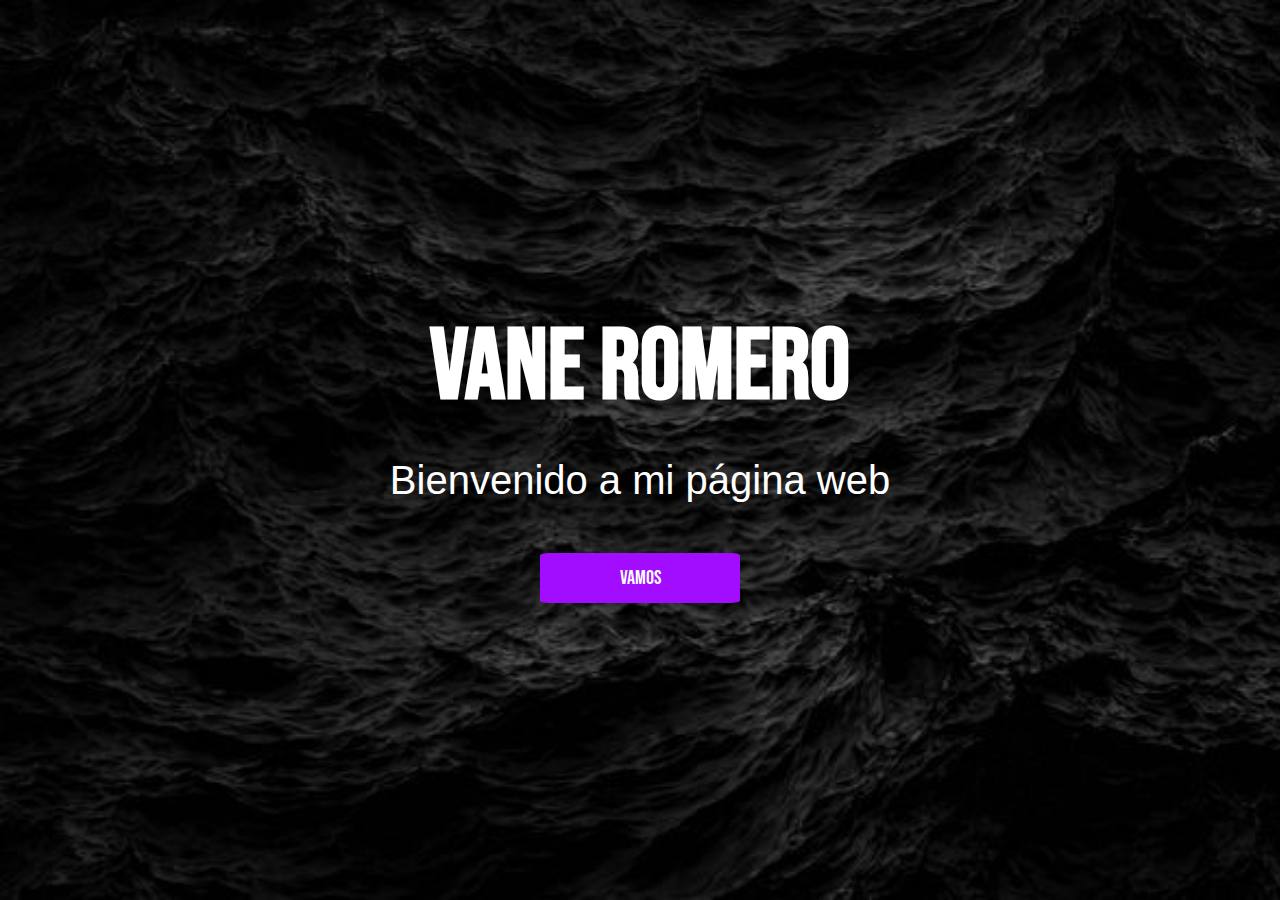
<file: index.html>
<!DOCTYPE html>
<html lang="en">
<head>
    <meta charset="UTF-8">
    <meta http-equiv="X-UA-Compatible" content="IE=edge">
    <meta name="viewport" content="width=device-width, initial-scale=1.0">
    <title>Document</title>
    <link rel="stylesheet" href="estilos.css">
</head>
<body class="index">
    <main class="principal">
        <h1 class="principal__titulo">Vane Romero</h1>
        <p class="principal__parrafo">Bienvenido a mi página web </p>
        <a href="proyectos.html"><button class="principal__boton">Vamos</button></a>
    </main>
    
</body>
</html>
</file>
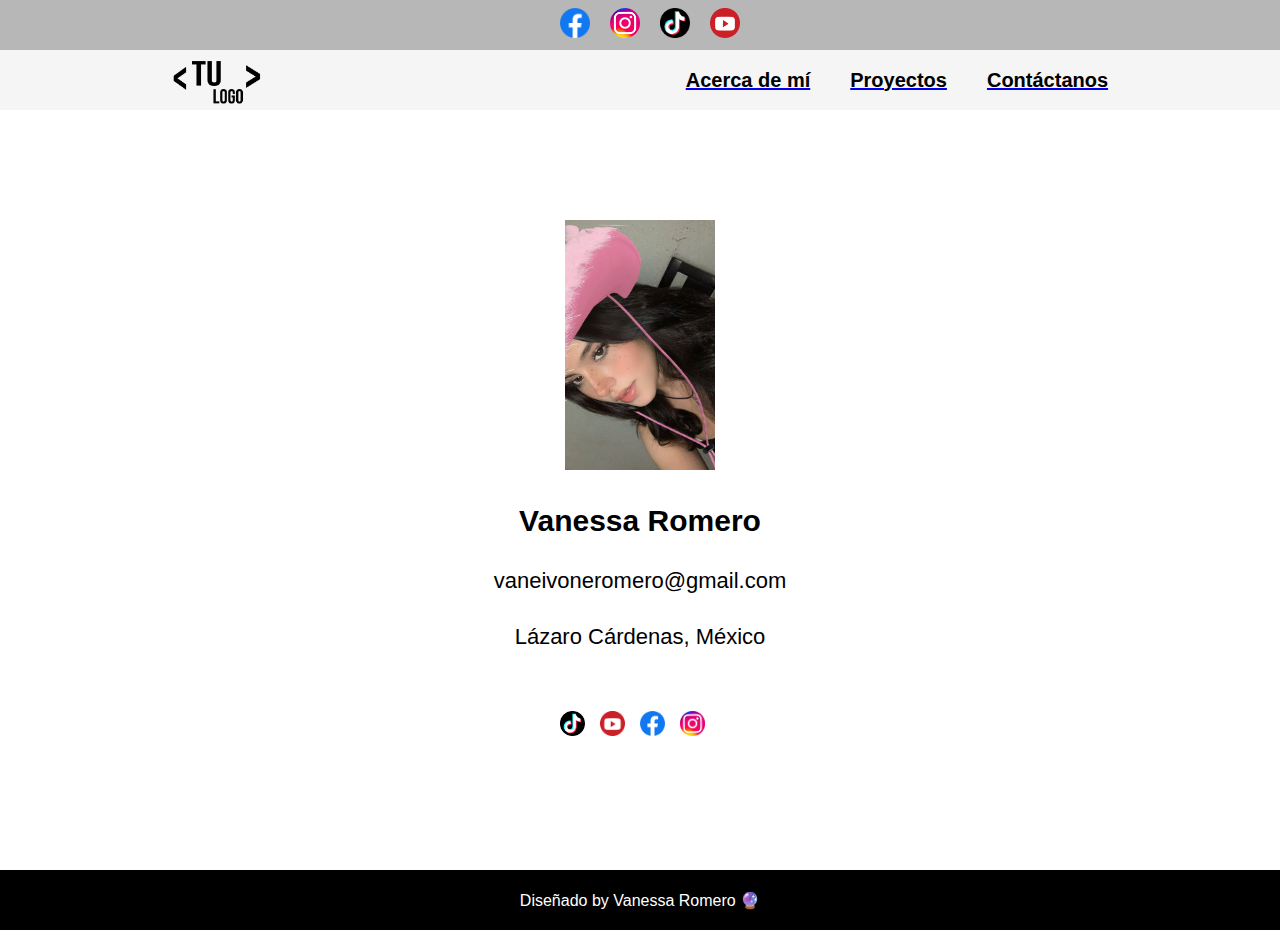
<file: contacto.html>
<!DOCTYPE html>
<html lang="en">
<head>
    <meta charset="UTF-8">
    <meta http-equiv="X-UA-Compatible" content="IE=edge">
    <meta name="viewport" content="width=device-width, initial-scale=1.0">
    <link rel="stylesheet" href="estilos.css">
    <title>Document</title>
</head>
<body class="fondo">
    <header>
        <section class="redesSociales">
            <a href="https://www.facebook.com"><img src="facebook2.png" alt=""
                class="redes_sociales_logo"></a>

             <a href="https://www.instagram.com"><img src="Instagram2.png" alt=""
                 class="redes_sociales_logo"></a>
            
            <a href="https://www.tiktok.com"><img src="tik tok.png" alt=""
                 class="redes_sociales_logo"></a>
                
             <a href="https://www.youtube.com"><img src="youtube.png" alt=""
                class="redes_sociales_logo"></a>
        </section>
           
        <section class="menu">
            <img src="tulogo.png "alt= ""class="menu__logo">
            
            <ul class="menu_lista">
                <a href="bio.html" class="menu_lista_link"><li class="menu_lista_elementos">Acerca de mí</li></a>

                <a href="proyectos.html" class="menu_lista_link"><li class="menu_lista_elementos">Proyectos</li></a>

                <a href="contacto.html" class="menu_lista_link"><li class="menu_lista_elementos">Contáctanos</li></a>
            </ul>
        </section> 
    </header>

    <main class="contactame">
        <img src="YOO.jpeg"alt= ""class="foto__contacto">
    </main>
    <section>
    <h1 class="text__contacto">
        Vanessa Romero 
    </h1>
    <p class="info__mia">vaneivoneromero@gmail.com</p>
    <p class="info__ciudad">Lázaro Cárdenas, México</p>
</section>
<section class="redes__contacto">
    <a href="https://www.tiktok.com"><img src="tik tok.png" alt=""> </a>
    <a href="https://studio.youtube.com"><img src="youtube.png"  alt=""></a>
    <a href="https://www.facebook.com"><img src="facebook2.png" alt=""></a>
    <a href="https://www.instagram.com"><img src="Instagram2.png" alt=""></a>
</section>
<footer class="footer">
    <p>Diseñado by Vanessa Romero &#128302</p>
</footer>

</body>
</html>
</file>
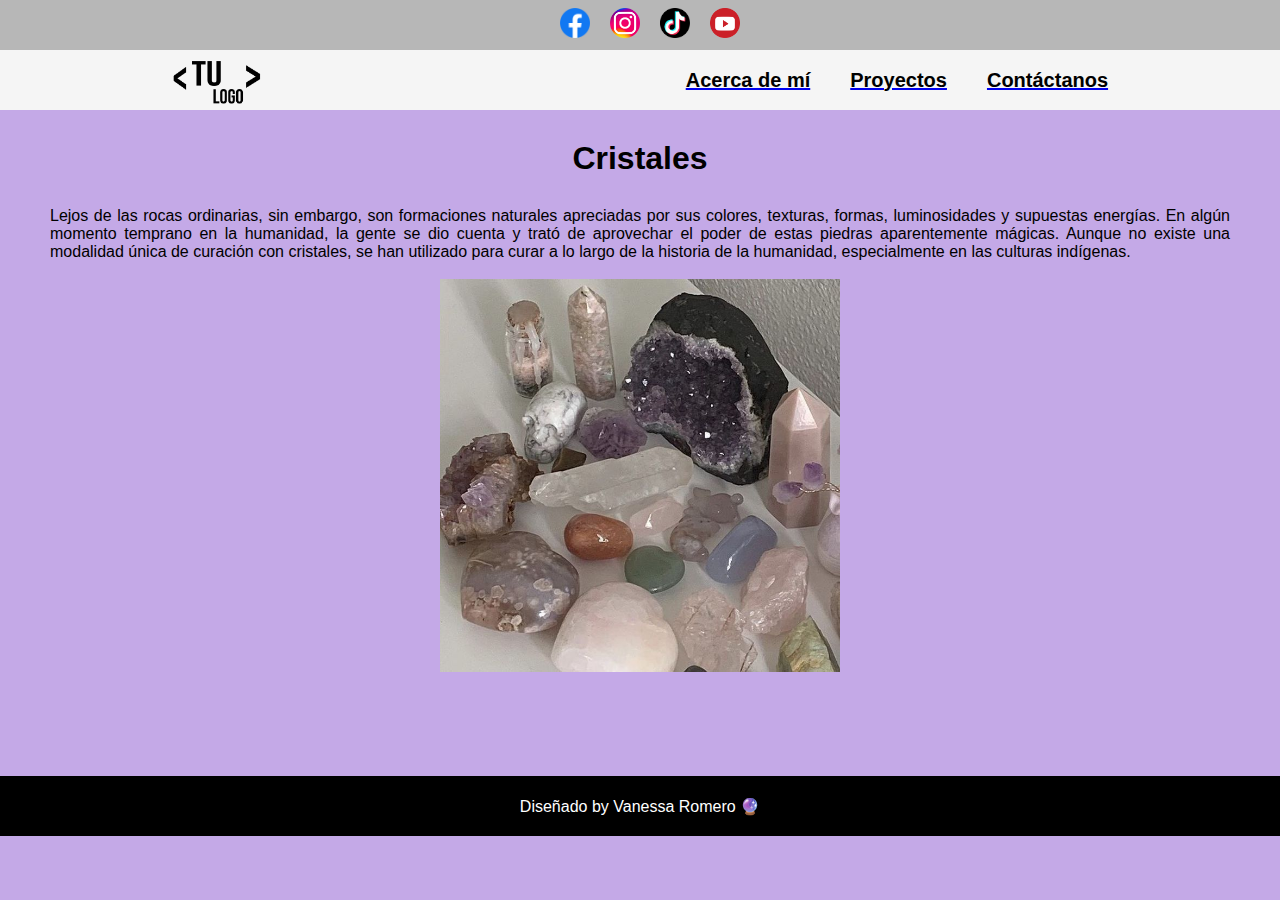
<file: Cristales.html>
<!DOCTYPE html>
<html lang="en">
<head>
    <meta charset="UTF-8">
    <meta http-equiv="X-UA-Compatible" content="IE=edge">
    <meta name="viewport" content="width=device-width, initial-scale=1.0">
    <title>Cristales</title>
    <link rel="stylesheet" href="estilos.css">
</head>
<body>
    <header>
        
        <section class="redesSociales">
            <a href="https://www.facebook.com"><img src="facebook2.png" alt=""
                class="redes_sociales_logo"></a>

             <a href="https://www.instagram.com"><img src="Instagram2.png" alt=""
                 class="redes_sociales_logo"></a>
            
            <a href="https://www.tiktok.com"><img src="tik tok.png" alt=""
                 class="redes_sociales_logo"></a>
                
             <a href="https://www.youtube.com"><img src="youtube.png" alt=""
                class="redes_sociales_logo"></a>
        </section>
           
        <section class="menu">
            <img src="tulogo.png "alt= ""class="menu__logo">
            
            <ul class="menu_lista">
                <a href="bio.html" class="menu_lista_link"><li class="menu_lista_elementos">Acerca de mí</li></a>

                <a href="proyectos.html" class="menu_lista_link"><li class="menu_lista_elementos">Proyectos</li></a>

                <a href="contacto.html" class="menu_lista_link"><li class="menu_lista_elementos">Contáctanos</li></a>
            </ul>
        </section> 
    </header>
    <style>
        .imagenPrincipal{
            text-align: center;

        }
    </style>
</head>
<body style="background-color: rgb(196, 169, 231);"></body>
<section class="entire">   
    <h1 style="font-family: 'Gill Sans', 'Gill Sans MT', Calibri, 'Trebuchet MS', sans-serif; color: rgb(0, 0, 0); text-align: center;">Cristales</h1>

        <p style="font-family: 'Gill Sans', 'Gill Sans MT', Calibri, 'Trebuchet MS', sans-serif;" class="vane">Lejos de las rocas ordinarias, sin embargo, son formaciones naturales apreciadas por sus colores, texturas, formas, luminosidades y supuestas energías. En algún momento temprano en la humanidad, la gente se dio cuenta y trató de aprovechar el poder de estas piedras aparentemente mágicas. Aunque no existe una modalidad única de curación con cristales, se han utilizado para curar a lo largo de la historia de la humanidad, especialmente en las culturas indígenas.
        </p>
        <br>
    
             <div class="imagenPrincipal">

             <img src="cristalesh.jpg" width="400px"><br>
            </div> 

            </head>
        </section>
    
    
    
    
    
    
    
    
    
    <body>
        <footer class="footer">
            <p>Diseñado by Vanessa Romero &#128302</p>
        </footer>
        
    </body>
    </html>
</file>
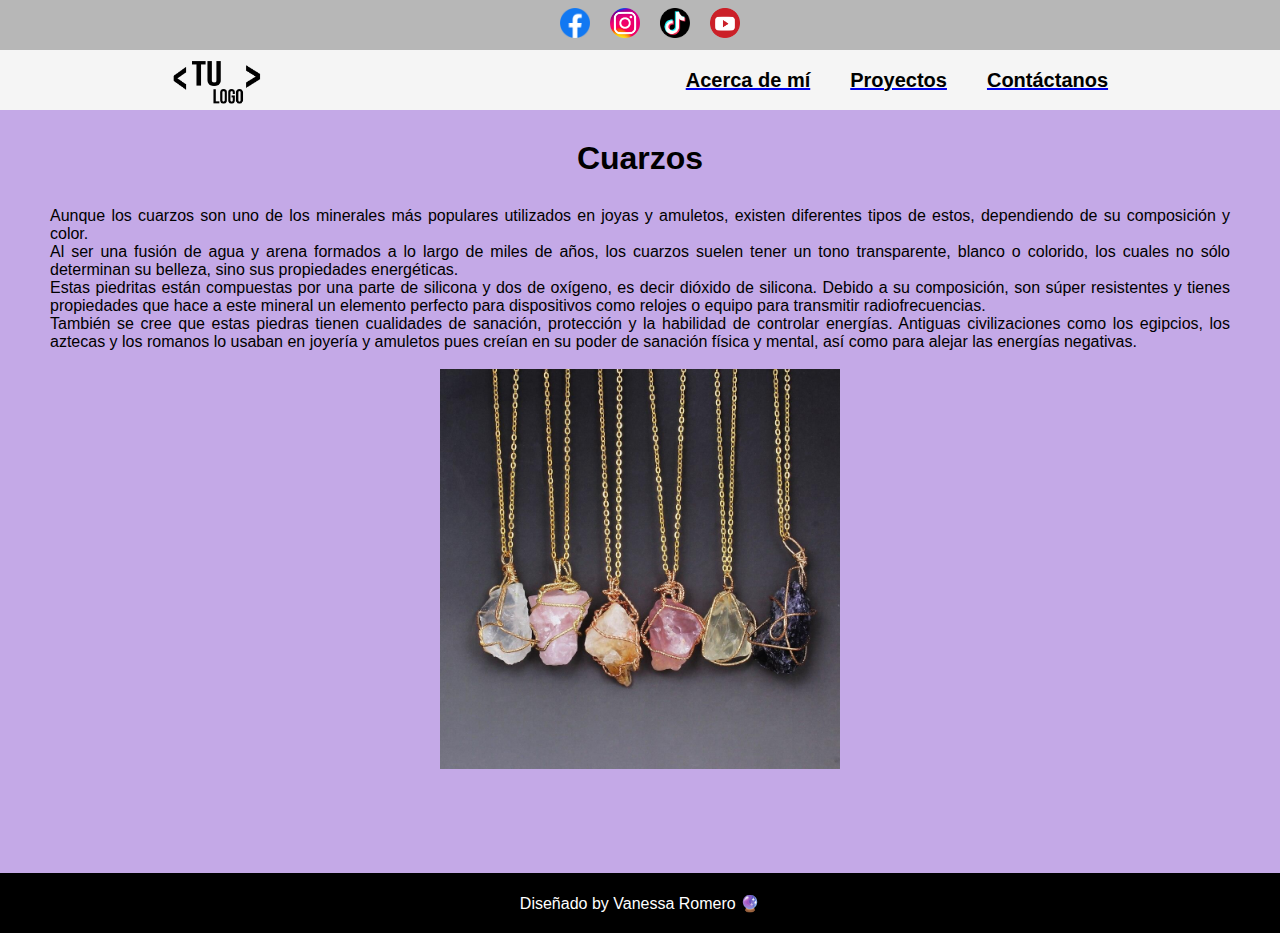
<file: CUARZOS.html>
<!DOCTYPE html> 
<html lang="en"> 
<head> 
    <meta charset="UTF-8">
    <meta http-equiv="X-UA-Compatible" content="IE=edge">
    <meta name="viewport" content="width=>, initial-scale=4.0">
    <title>Cuarzos</title>
    <link rel="stylesheet" href="estilos.css">
</head>
<body>
    <header>
        
        
        <section class="redesSociales">
            <a href="https://www.facebook.com"><img src="facebook2.png" alt=""
                class="redes_sociales_logo"></a>

             <a href="https://www.instagram.com"><img src="Instagram2.png" alt=""
                 class="redes_sociales_logo"></a>
            
            <a href="https://www.tiktok.com"><img src="tik tok.png" alt=""
                 class="redes_sociales_logo"></a>
                
             <a href="https://www.youtube.com"><img src="youtube.png" alt=""
                class="redes_sociales_logo"></a>
        </section>
           
        <section class="menu">
            <img src="tulogo.png "alt= ""class="menu__logo">
            
            <ul class="menu_lista">
                <a href="bio.html" class="menu_lista_link"><li class="menu_lista_elementos">Acerca de mí</li></a>

                <a href="proyectos.html" class="menu_lista_link"><li class="menu_lista_elementos">Proyectos</li></a>

                <a href="contacto.html" class="menu_lista_link"><li class="menu_lista_elementos">Contáctanos</li></a>
            </ul>
        </section> 
    </header>
    <style>
        .imagenPrincipal{
            text-align: center;

        }
    </style>
</head>
<body style="background-color: rgb(196, 169, 231);"></body>
<section class="entire">   
    <h1 style="font-family: 'Gill Sans', 'Gill Sans MT', Calibri, 'Trebuchet MS', sans-serif; color: rgb(0, 0, 0); text-align: center;">Cuarzos</h1>

        <p style="font-family: 'Gill Sans', 'Gill Sans MT', Calibri, 'Trebuchet MS', sans-serif;" class="vane">Aunque los cuarzos son uno de los minerales más populares utilizados en joyas y amuletos, existen diferentes tipos de estos, dependiendo de su composición y color.
         <br>
        Al ser una fusión de agua y arena formados a lo largo de miles de años, los cuarzos suelen tener un tono transparente, blanco o colorido, los cuales no sólo determinan su belleza, sino sus propiedades energéticas.
         <br>
        Estas piedritas están compuestas por una parte de silicona y dos de oxígeno, es decir dióxido de silicona. Debido a su composición, son súper resistentes y tienes propiedades que hace a este mineral un elemento perfecto para dispositivos como relojes o equipo para transmitir radiofrecuencias.
         <br> 
        También se cree que estas piedras tienen cualidades de sanación, protección y la habilidad de controlar energías. Antiguas civilizaciones como los egipcios, los aztecas y los romanos lo usaban en joyería y amuletos pues creían en su poder de sanación física y mental, así como para alejar las energías negativas.
        </p>
        <br>
    
             <div class="imagenPrincipal">

             <img src="quartz.jpg" width="400px"><br>
            </div> 

            </head>
        </section>
        <body>
            <footer class="footer">
                <p>Diseñado by Vanessa Romero &#128302</p>
            </footer>
            
        </body>
        </html>
</file>
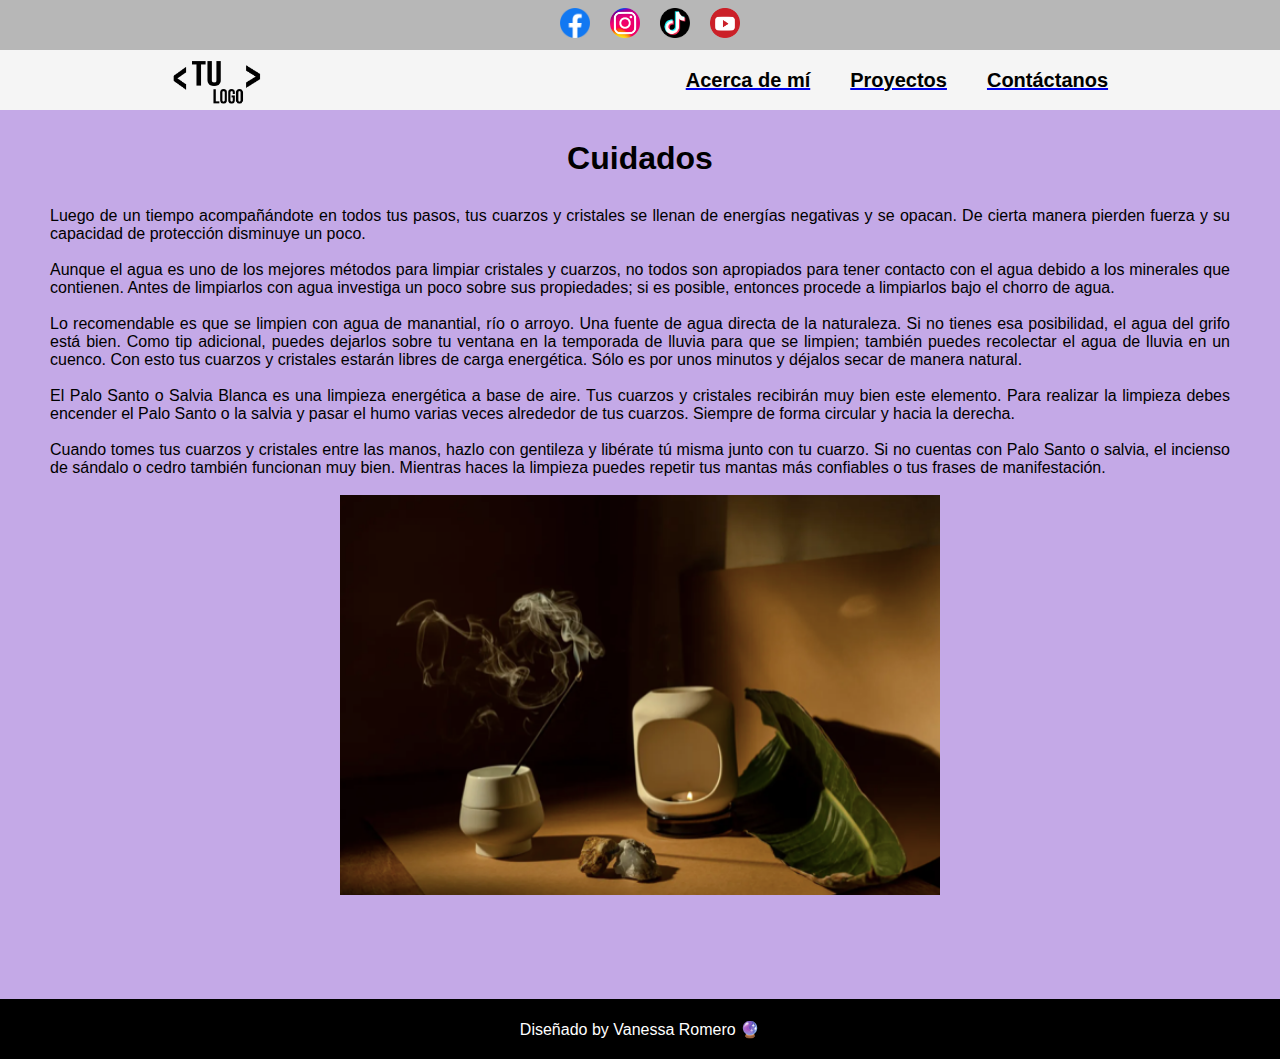
<file: CUIDADOS.html>
<!DOCTYPE html>
<html lang="en">
<head>
    <meta charset="UTF-8">
    <meta http-equiv="X-UA-Compatible" content="IE=edge">
    <meta name="viewport" content="width=device-width, initial-scale=1.0">
    <title>Cuidados</title>
    <link rel="stylesheet" href="estilos.css">
</head>
<body>
    <header>
        
        <section class="redesSociales">
            <a href="https://www.facebook.com"><img src="facebook2.png" alt=""
                class="redes_sociales_logo"></a>

             <a href="https://www.instagram.com"><img src="Instagram2.png" alt=""
                 class="redes_sociales_logo"></a>
            
            <a href="https://www.tiktok.com"><img src="tik tok.png" alt=""
                 class="redes_sociales_logo"></a>
                
             <a href="https://www.youtube.com"><img src="youtube.png" alt=""
                class="redes_sociales_logo"></a>
        </section>
           
        <section class="menu">
            <img src="tulogo.png "alt= ""class="menu__logo">
            
            <ul class="menu_lista">
                <a href="bio.html" class="menu_lista_link"><li class="menu_lista_elementos">Acerca de mí</li></a>

                <a href="proyectos.html" class="menu_lista_link"><li class="menu_lista_elementos">Proyectos</li></a>

                <a href="contacto.html" class="menu_lista_link"><li class="menu_lista_elementos">Contáctanos</li></a>
            </ul>
        </section> 
    </header>
    <body style="background-color: rgb(196, 169, 231);"></body>
<section class="entire"> 
    <h1 style="font-family: 'Gill Sans', 'Gill Sans MT', Calibri, 'Trebuchet MS', sans-serif; color: rgb(0, 0, 0); text-align: center;">Cuidados</h1>

        <p style="font-family: 'Gill Sans', 'Gill Sans MT', Calibri, 'Trebuchet MS', sans-serif;" class="vane">
         Luego de un tiempo acompañándote en todos tus pasos, tus cuarzos y cristales se llenan de energías negativas y se opacan. De cierta manera pierden fuerza y su capacidad de protección disminuye un poco.
         <br>
         <br> 
         Aunque el agua es uno de los mejores métodos para limpiar cristales y cuarzos, no todos son apropiados para tener contacto con el agua debido a los minerales que contienen. Antes de limpiarlos con agua investiga un poco sobre sus propiedades; si es posible, entonces procede a limpiarlos bajo el chorro de agua.
         <br>
         <br>
         Lo recomendable es que se limpien con agua de manantial, río o arroyo. Una fuente de agua directa de la naturaleza. Si no tienes esa posibilidad, el agua del grifo está bien. Como tip adicional, puedes dejarlos sobre tu ventana en la temporada de lluvia para que se limpien; también puedes recolectar el agua de lluvia en un cuenco. Con esto tus cuarzos y cristales estarán libres de carga energética. Sólo es por unos minutos y déjalos secar de manera natural.
         <br>
         <br>
         El Palo Santo o Salvia Blanca es una limpieza energética a base de aire. Tus cuarzos y cristales recibirán muy bien este elemento. Para realizar la limpieza debes encender el Palo Santo o la salvia y pasar el humo varias veces alrededor de tus cuarzos. Siempre de forma circular y hacia la derecha.
         <br>
         <br>
         Cuando tomes tus cuarzos y cristales entre las manos, hazlo con gentileza y libérate tú misma junto con tu cuarzo. Si no cuentas con Palo Santo o salvia, el incienso de sándalo o cedro también funcionan muy bien. Mientras haces la limpieza puedes repetir tus mantas más confiables o tus frases de manifestación.   
         </p>
         <br>
             <div class="imagenPrincipal">

             <img src="quartzzz.png" width="600px"><br>
            </div>       

</head>
</section>
<body>
    <footer class="footer">
        <p>Diseñado by Vanessa Romero &#128302</p>
    </footer>
</body>
</html>
</file>
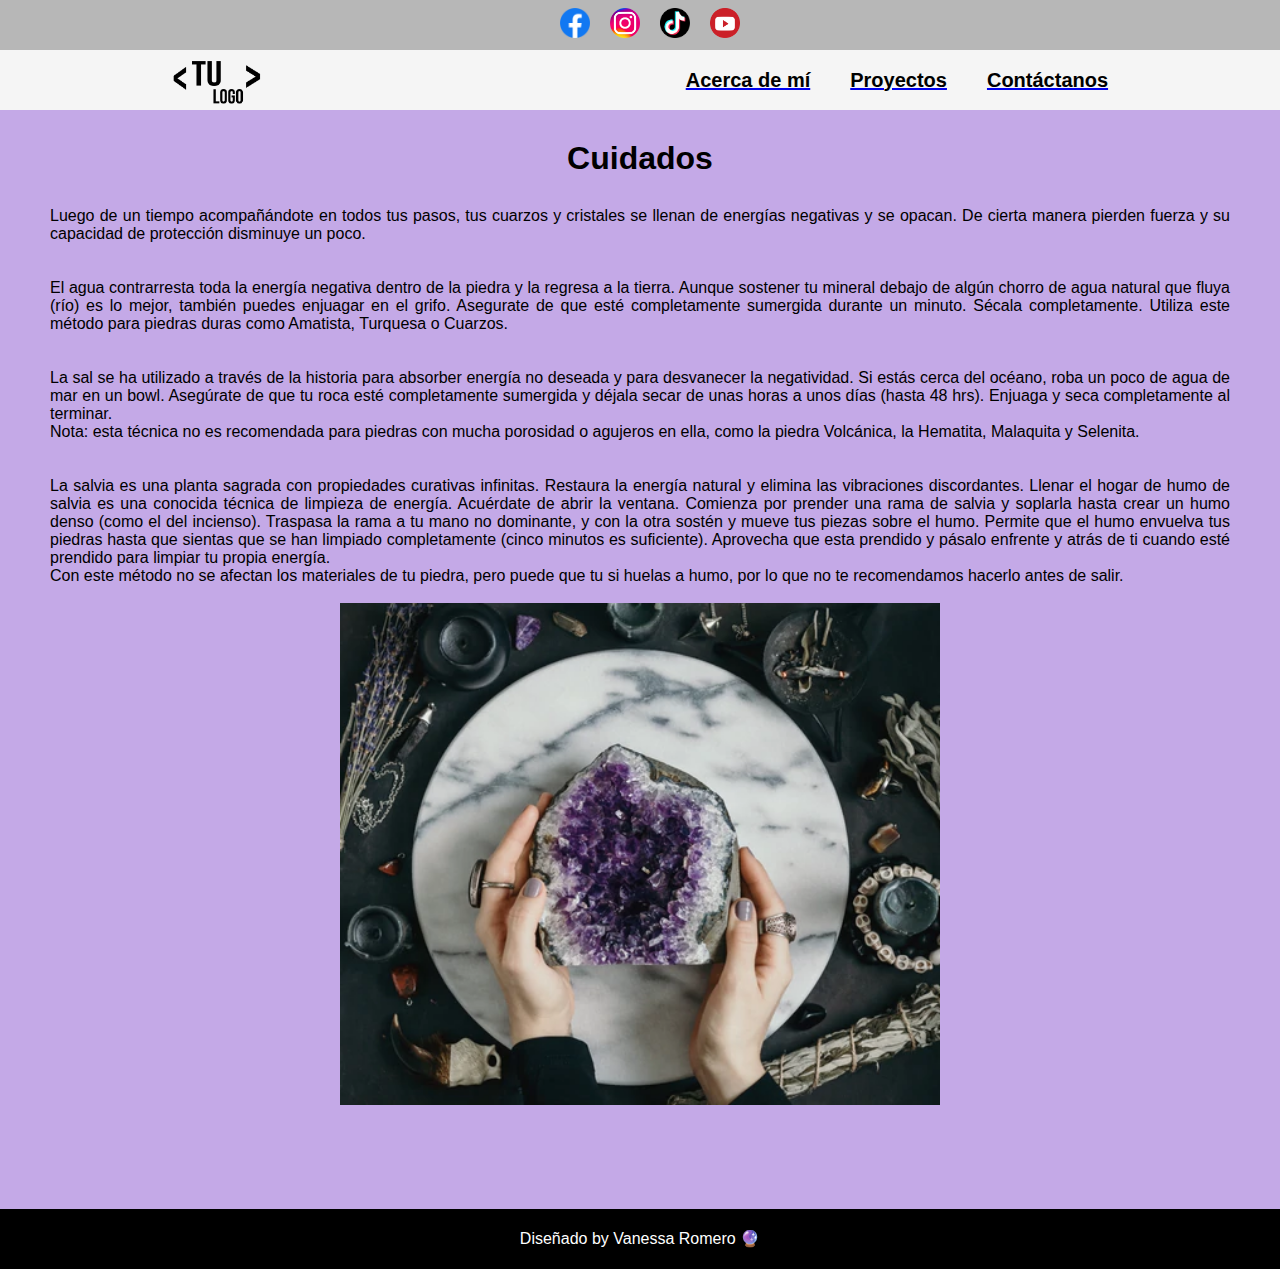
<file: cuidadoss.html>
<!DOCTYPE html>
<html lang="en">
<head>
    <meta charset="UTF-8">
    <meta http-equiv="X-UA-Compatible" content="IE=edge">
    <meta name="viewport" content="width=device-width, initial-scale=1.0">
    <title>My favorite places</title>
    <link rel="stylesheet" href="estilos.css">
</head>
<body>
    <header>
        
        <section class="redesSociales">
            <a href="https://www.facebook.com"><img src="facebook2.png" alt=""
                class="redes_sociales_logo"></a>

             <a href="https://www.instagram.com"><img src="Instagram2.png" alt=""
                 class="redes_sociales_logo"></a>
            
            <a href="https://www.tiktok.com"><img src="tik tok.png" alt=""
                 class="redes_sociales_logo"></a>
                
             <a href="https://www.youtube.com"><img src="youtube.png" alt=""
                class="redes_sociales_logo"></a>
        </section>
           
        <section class="menu">
            <img src="tulogo.png "alt= ""class="menu__logo">
            
            <ul class="menu_lista">
                <a href="bio.html" class="menu_lista_link"><li class="menu_lista_elementos">Acerca de mí</li></a>

                <a href="proyectos.html" class="menu_lista_link"><li class="menu_lista_elementos">Proyectos</li></a>

                <a href="contacto.html" class="menu_lista_link"><li class="menu_lista_elementos">Contáctanos</li></a>
            </ul>
        </section> 
    </header>
    <body style="background-color: rgb(196, 169, 231);"></body>
    <section class="entire"> 
        <h1 style="font-family: 'Gill Sans', 'Gill Sans MT', Calibri, 'Trebuchet MS', sans-serif; color: rgb(0, 0, 0); text-align: center;">Cuidados</h1>
    
            <p style="font-family: 'Gill Sans', 'Gill Sans MT', Calibri, 'Trebuchet MS', sans-serif;" class="vane">
             Luego de un tiempo acompañándote en todos tus pasos, tus cuarzos y cristales se llenan de energías negativas y se opacan. De cierta manera pierden fuerza y su capacidad de protección disminuye un poco.
             <br>
             <br> 
             <br>
             El agua contrarresta toda la energía negativa dentro de la piedra y la regresa a la tierra. Aunque sostener tu mineral debajo de algún chorro de agua natural que fluya (río) es lo mejor, también puedes enjuagar en el grifo. Asegurate de que esté completamente sumergida durante un minuto. Sécala completamente. Utiliza este método para piedras duras como Amatista, Turquesa o Cuarzos.
             <br>
             <br>
             <br>
             La sal se ha utilizado a través de la historia para absorber energía no deseada y para desvanecer la negatividad. Si estás cerca del océano, roba un poco de agua de mar en un bowl. Asegúrate de que tu roca esté completamente sumergida y déjala secar de unas horas a unos días (hasta 48 hrs). Enjuaga y seca completamente al terminar. 
             <br>
             Nota: esta técnica no es recomendada para piedras con mucha porosidad o agujeros en ella, como la piedra Volcánica, la Hematita, Malaquita y Selenita.
             <br>
             <br>
             <br>
             La salvia es una planta sagrada con propiedades curativas infinitas. Restaura la energía natural y elimina las vibraciones discordantes. Llenar el hogar de humo de salvia es una conocida técnica de limpieza de energía. Acuérdate de abrir la ventana. Comienza por prender una rama de salvia y soplarla hasta crear un humo denso (como el del incienso). Traspasa la rama a tu mano no dominante, y con la otra sostén y mueve tus piezas sobre el humo. Permite que el humo envuelva tus piedras hasta que sientas que se han limpiado completamente (cinco minutos es suficiente). Aprovecha que esta prendido y pásalo enfrente y atrás de ti cuando esté prendido para limpiar tu propia energía.
             <br>
             Con este método no se afectan los materiales de tu piedra, pero puede que tu si huelas a humo, por lo que no te recomendamos hacerlo antes de salir.   
             </p>
             <br>
                 <div class="imagenPrincipal">
    
                 <img src="cristal.png" width="600px"><br>
                </div>       
    
    </head>
    </section>
    
    
    
    
    
    
    
    
    <body>
        <footer class="footer">
            <p>Diseñado by Vanessa Romero &#128302</p>
        </footer>
        
    </body>
    </html>
</file>
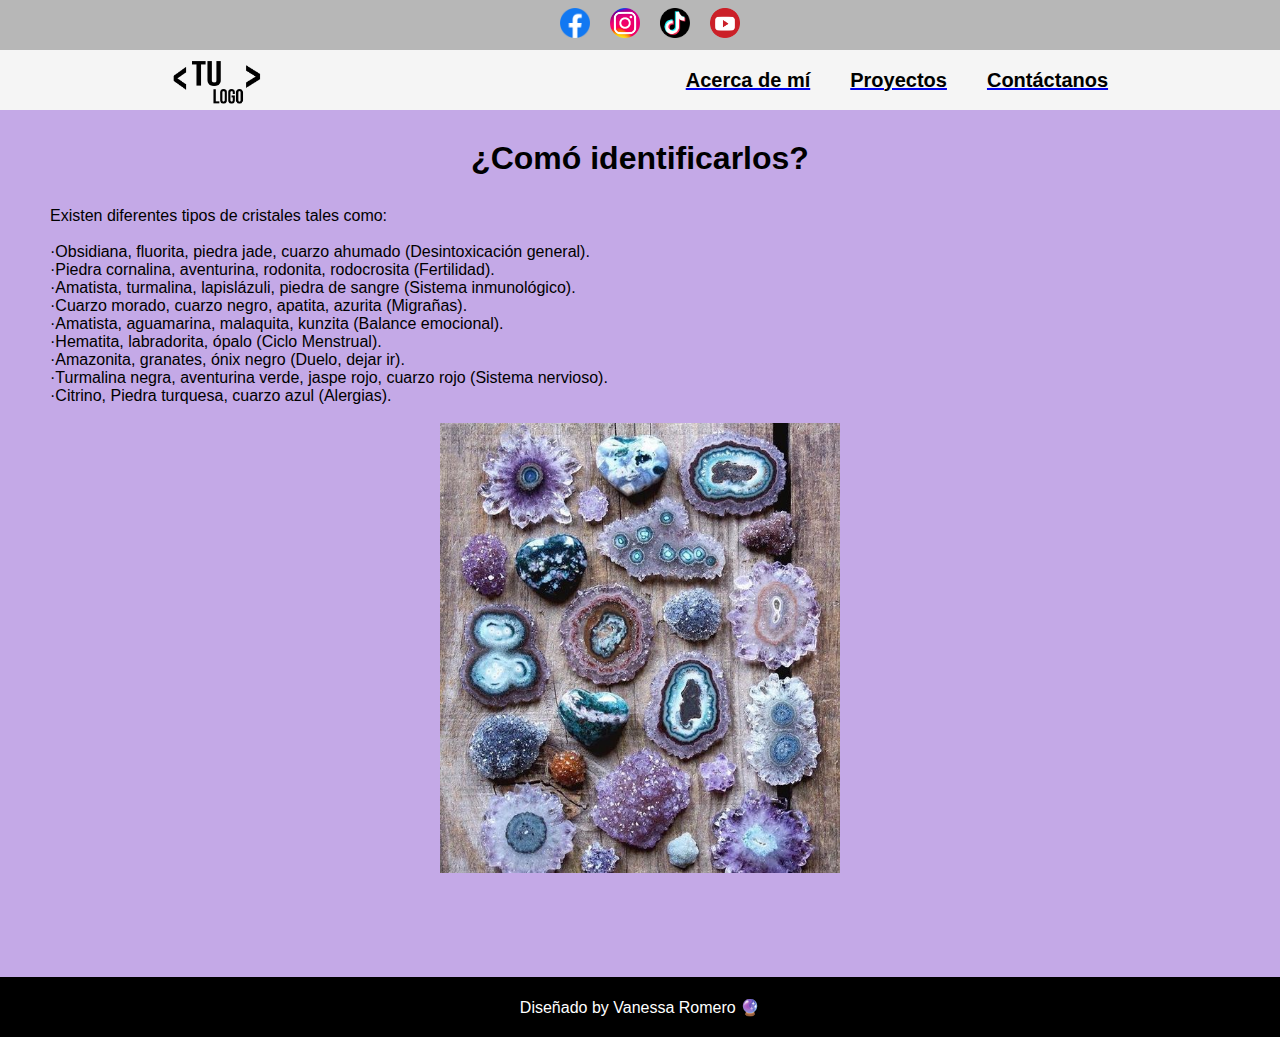
<file: Idencris.html>
<!DOCTYPE html>
<html lang="en">
<head>
    <meta charset="UTF-8">
    <meta http-equiv="X-UA-Compatible" content="IE=edge">
    <meta name="viewport" content="width=device-width, initial-scale=1.0">
    <title>identificalos</title>
    <link rel="stylesheet" href="estilos.css">
</head>
<body>
    <header>
        
        <section class="redesSociales">
            <a href="https://web.facebook.com/profile.php?id=100032106513880"><img src="facebook2.png" alt=""
                class="redes_sociales_logo"></a>

             <a href="https://www.instagram.com/danna_pflov/"><img src="Instagram2.png" alt=""
                 class="redes_sociales_logo"></a>
            
            <a href="https://www.tiktok.com/@whoisdannaf?is_from_webapp=1&sender_device=pc"><img src="tik tok.png" alt=""
                 class="redes_sociales_logo"></a>
                
             <a href="https://www.youtube.com"><img src="youtube.png" alt=""
                class="redes_sociales_logo"></a>
        </section>
           
        <section class="menu">
            <img src="tulogo.png "alt= ""class="menu__logo">
            
            <ul class="menu_lista">
                <a href="bio.html" class="menu_lista_link"><li class="menu_lista_elementos">Acerca de mí</li></a>

                <a href="proyectos.html" class="menu_lista_link"><li class="menu_lista_elementos">Proyectos</li></a>

                <a href="contacto.html" class="menu_lista_link"><li class="menu_lista_elementos">Contáctanos</li></a>
            </ul>
        </section> 
    </header>
    <style>
        .imagenPrincipal{
            text-align: center;

        }
    </style>
</head>
<body style="background-color: rgb(196, 169, 231);"></body>
<section class="entire">   
    <h1 style="font-family: 'Gill Sans', 'Gill Sans MT', Calibri, 'Trebuchet MS', sans-serif; color: rgb(0, 0, 0); text-align: center;">¿Comó identificarlos?</h1>

        <p style="font-family: 'Gill Sans', 'Gill Sans MT', Calibri, 'Trebuchet MS', sans-serif;" class="vane">Existen diferentes tipos de cristales tales como:
        <br>
        <br>
        ·Obsidiana, fluorita, piedra jade, cuarzo ahumado (Desintoxicación general).
        <br>
        ·Piedra cornalina, aventurina, rodonita, rodocrosita (Fertilidad).
        <br>
        ·Amatista, turmalina, lapislázuli, piedra de sangre (Sistema inmunológico).
        <br>
        ·Cuarzo morado, cuarzo negro, apatita, azurita (Migrañas).
        <br>
        ·Amatista, aguamarina, malaquita, kunzita (Balance emocional).
        <br>
        ·Hematita, labradorita, ópalo (Ciclo Menstrual).
        <br>
        ·Amazonita, granates, ónix negro (Duelo, dejar ir).
        <br>
        ·Turmalina negra, aventurina verde, jaspe rojo, cuarzo rojo (Sistema nervioso).
        <br>
        ·Citrino, Piedra turquesa, cuarzo azul (Alergias).

        </p>
        <br>
    
             <div class="imagenPrincipal">

             <img src="cristalitos.jpg" width="400px"><br>
            </div> 

            </head>
        </section>
    
    
    
    
    
    
    
    
    
    
    <body>
        <footer class="footer">
            <p>Diseñado by Vanessa Romero &#128302</p>
        </footer>
        
    </body>
    </html>
</file>
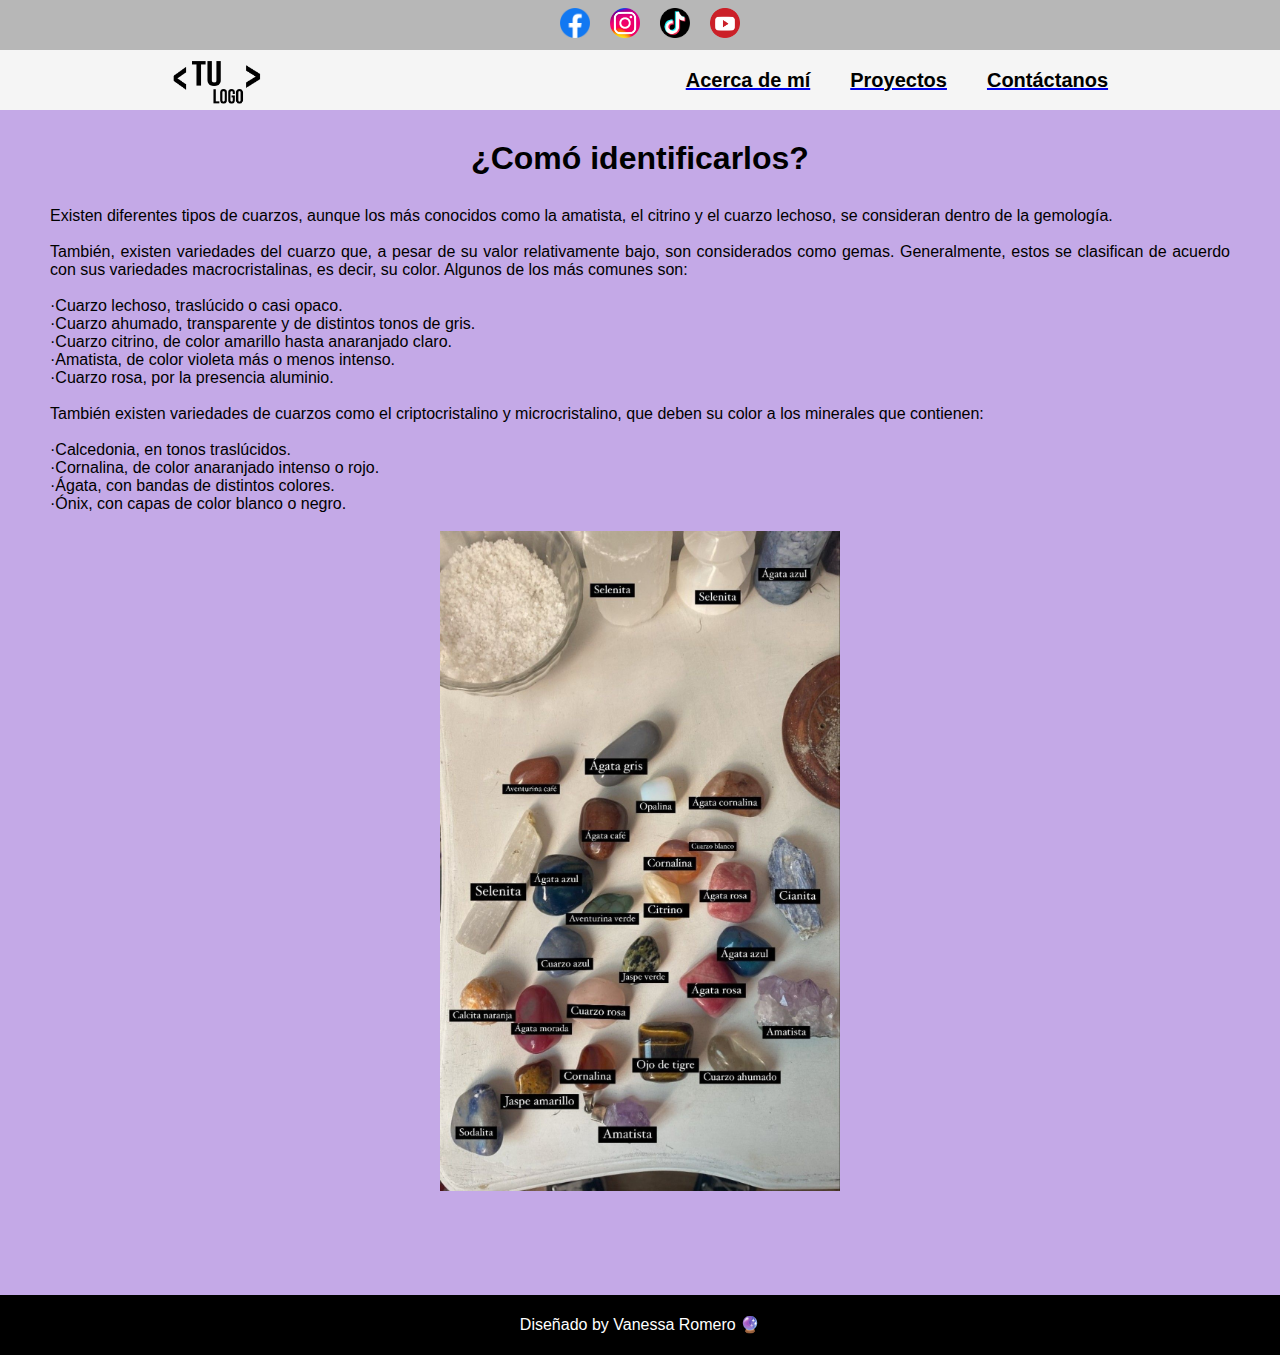
<file: identificalos.html>
<!DOCTYPE html>
<html lang="en">
<head>
    <meta charset="UTF-8">
    <meta http-equiv="X-UA-Compatible" content="IE=edge">
    <meta name="viewport" content="width=device-width, initial-scale=1.0">
    <title>¿Comó identificarlos?</title>
    <link rel="stylesheet" href="estilos.css">
</head>
<body>
    <header>
        
        <section class="redesSociales">
            <a href="https://www.facebook.com"><img src="facebook2.png" alt=""
                class="redes_sociales_logo"></a>

             <a href="https://www.instagram.com"><img src="Instagram2.png" alt=""
                 class="redes_sociales_logo"></a>
            
            <a href="https://www.tiktok.com"><img src="tik tok.png" alt=""
                 class="redes_sociales_logo"></a>
                
             <a href="https://www.youtube.com"><img src="youtube.png" alt=""
                class="redes_sociales_logo"></a>
        </section>
           
        <section class="menu">
            <img src="tulogo.png "alt= ""class="menu__logo">
            
            <ul class="menu_lista">
                <a href="bio.html" class="menu_lista_link"><li class="menu_lista_elementos">Acerca de mí</li></a>

                <a href="proyectos.html" class="menu_lista_link"><li class="menu_lista_elementos">Proyectos</li></a>

                <a href="contacto.html" class="menu_lista_link"><li class="menu_lista_elementos">Contáctanos</li></a>
            </ul>
        </section> 
    </header>
    <body style="background-color: rgb(196, 169, 231);"></body>
    <section class="entire">   
    <h1 style="font-family: 'Gill Sans', 'Gill Sans MT', Calibri, 'Trebuchet MS', sans-serif; color: rgb(0, 0, 0); text-align: center;">¿Comó identificarlos?</h1>

        <p style="font-family: 'Gill Sans', 'Gill Sans MT', Calibri, 'Trebuchet MS', sans-serif;" class="vane">Existen diferentes tipos de cuarzos, aunque los más conocidos como la amatista, el citrino y el cuarzo lechoso, se consideran dentro de la gemología.
        <br>
        <br>
            También, existen variedades del cuarzo que, a pesar de su valor relativamente bajo, son considerados como gemas. Generalmente, estos se clasifican de acuerdo con sus variedades macrocristalinas, es decir, su color. Algunos de los más comunes son:
            <br>
            <br>   
            ·Cuarzo lechoso, traslúcido o casi opaco.
            <br>
            ·Cuarzo ahumado, transparente y de distintos tonos de gris.
            <br>
            ·Cuarzo citrino, de color amarillo hasta anaranjado claro.
            <br>
            ·Amatista, de color violeta más o menos intenso.
            <br>
            ·Cuarzo rosa, por la presencia aluminio.
            <br>
            <br>
            También existen variedades de cuarzos como el criptocristalino y microcristalino, que deben su color a los minerales que contienen:
            <br>
            <br>
            ·Calcedonia, en tonos traslúcidos.
            <br>
            ·Cornalina, de color anaranjado intenso o rojo.
            <br>
            ·Ágata, con bandas de distintos colores.
            <br>
            ·Ónix, con capas de color blanco o negro.
        </p>
        <br>
             <div class="imagenPrincipal">

             <img src="quartzz.jpg" width="400px"><br>
            </div> 

            </head>
        </section>
        <body>

    <footer class="footer">
        <p>Diseñado by Vanessa Romero &#128302</p>
    </footer>
</file>
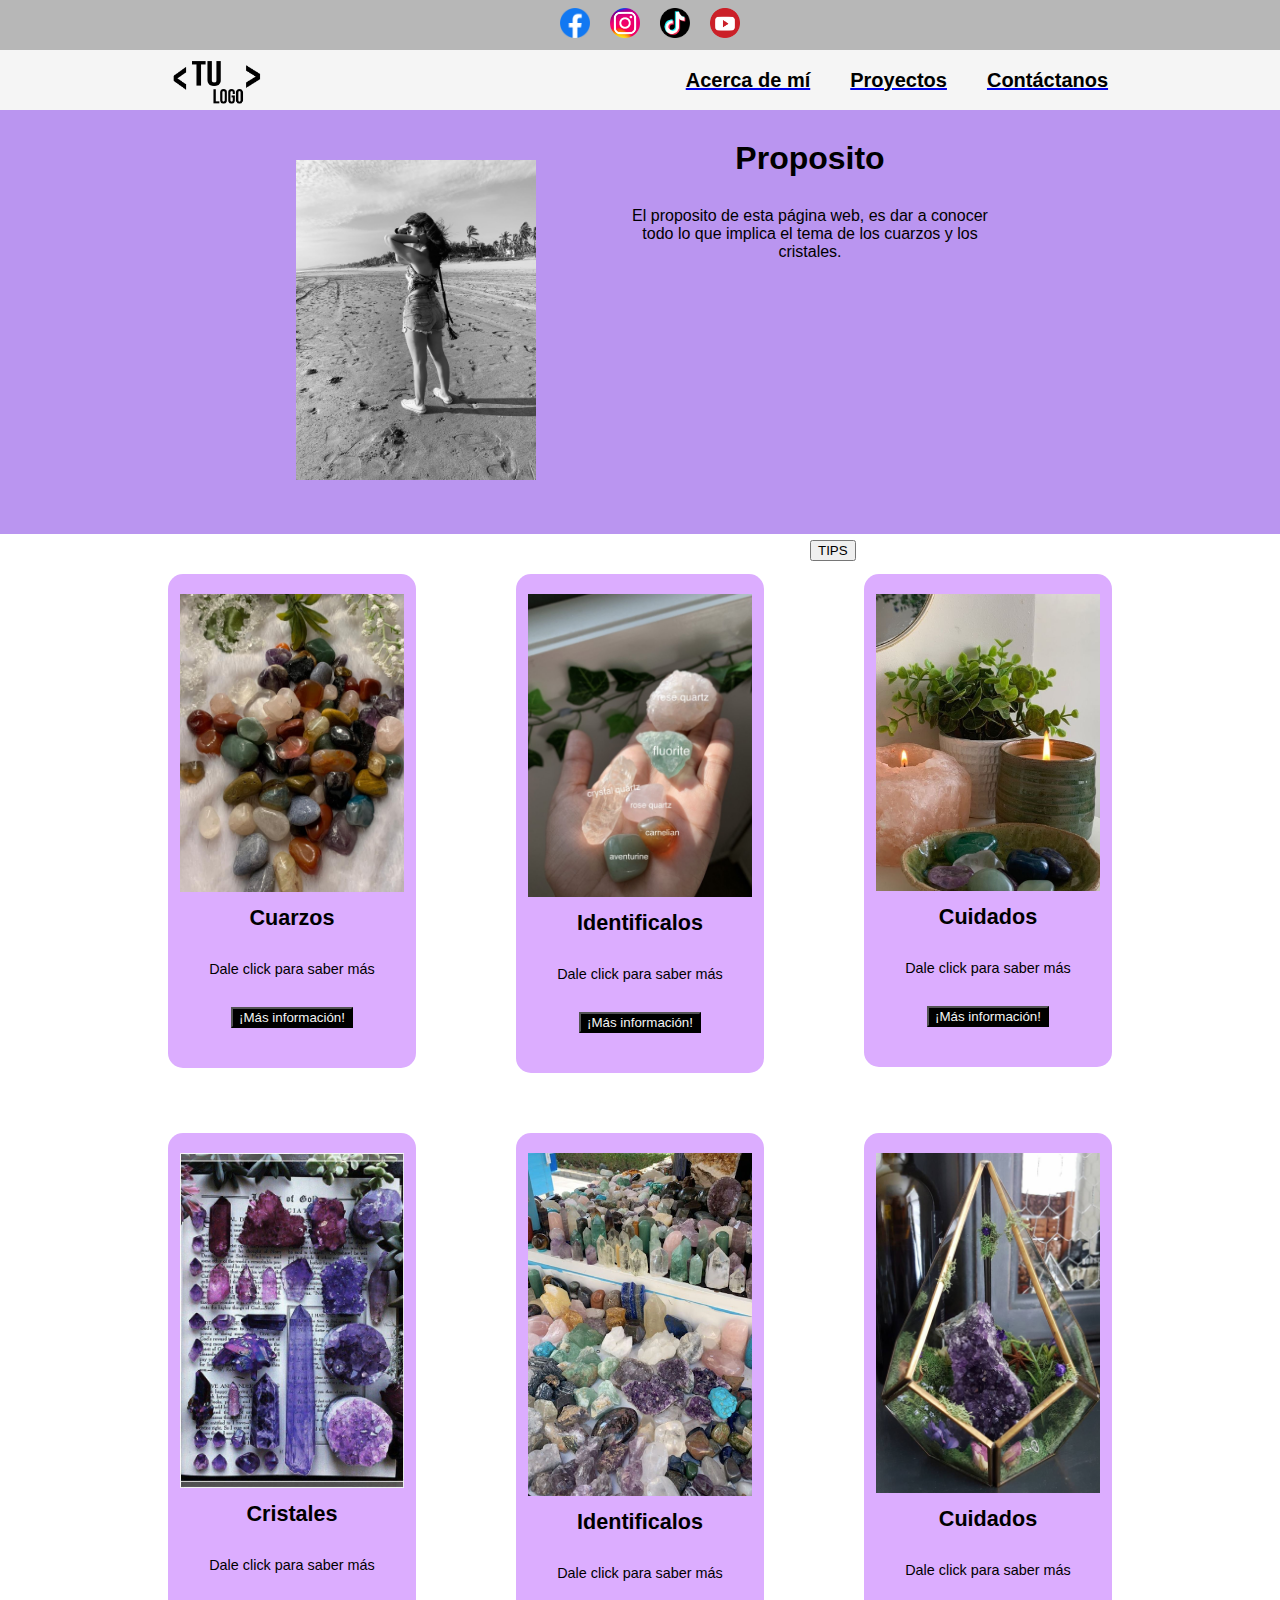
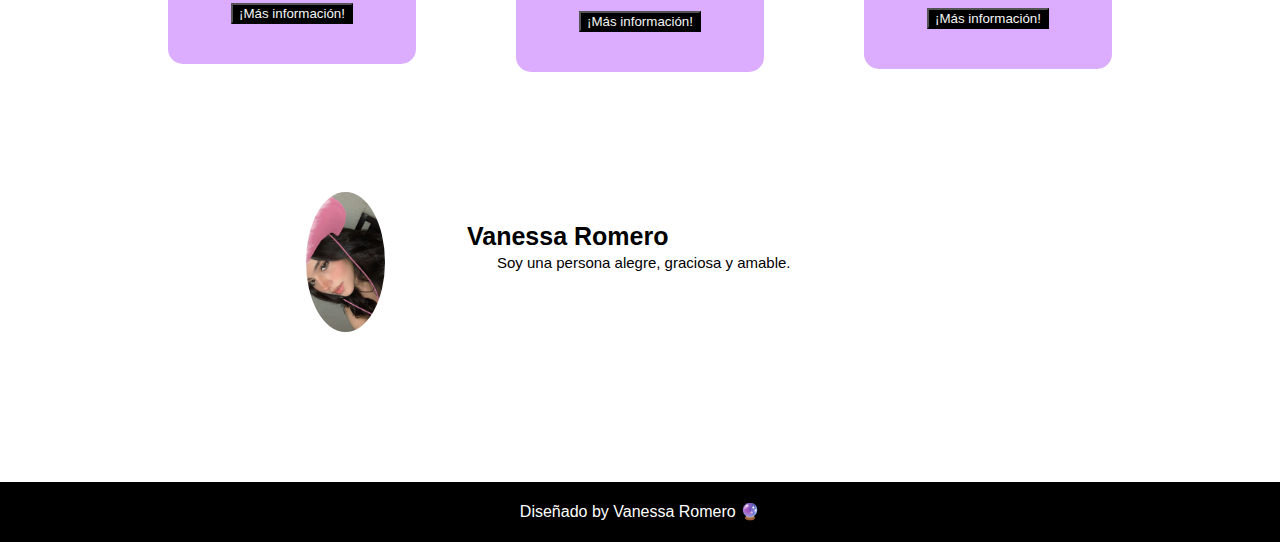
<file: proyectos.html>
<!DOCTYPE html>
<html lang="en">
<head>
    <meta charset="UTF-8">
    <meta http-equiv="X-UA-Compatible" content="IE=edge">
    <meta name="viewport" content="width=device-width, initial-scale=1.0">
    <link rel="stylesheet" href="estilos.css">
    <title>Document</title>
</head>
<body>
    <header>
        
        
        <section class="redesSociales">
            <a href="https://www.facebook.com"><img src="facebook2.png" alt=""
                class="redes_sociales_logo"></a>

             <a href="https://www.instagram.com"><img src="Instagram2.png" alt=""
                 class="redes_sociales_logo"></a>
            
            <a href="https://www.tiktok.com"><img src="tik tok.png" alt=""
                 class="redes_sociales_logo"></a>
                
             <a href="https://www.youtube.com"><img src="youtube.png" alt=""
                class="redes_sociales_logo"></a>
        </section>
           
        <section class="menu">
            <img src="tulogo.png "alt= ""class="menu__logo">
            
            <ul class="menu_lista">
                <a href="bio.html" class="menu_lista_link"><li class="menu_lista_elementos">Acerca de mí</li></a>

                <a href="proyectos.html" class="menu_lista_link"><li class="menu_lista_elementos">Proyectos</li></a>

                <a href="contacto.html" class="menu_lista_link"><li class="menu_lista_elementos">Contáctanos</li></a>
            </ul>
        </section> 
    </header>

    <section class="contenedorMain">
        <section class="contenedorMainContenedor">

            <img src="YO.jpeg" class="contenedorMain__img" alt="">
        </section>
                
                
                <article class="Lado_Derecho__texto">
                    <h1 class="Titulo">Proposito</h1>
                    <p class="tituloTexto"> El proposito de esta página web, es dar a conocer todo lo que implica el tema de los cuarzos y los cristales.
                    </p>
                    <a href="tips.html" class="Cuadro_Derecho_link"> 
                    <div style="text-align:center;">
                     <button style="position:absolute;top:60%;">TIPS</button>
                     </div>
    
                    </a>
                </article>
        </main>

    </section>

   

<section class="contenedorCards"> 
        <article class="card">
            <img src="Cuarzos cristales.jpg" width="10px"alt="" class="card__img">
            <h2 class="card__titulo">Cuarzos</h2>
            <p>Dale click para saber más</p>
        <a href="CUARZOS.html"><button class="card__boton">¡Más información!</button></a>
        </article>



        <article class="card">
            <img src="cuarzos.jpg" alt="" class="card__img">
            <h2 class="card__titulo">Identificalos</h2>
            <p>Dale click para saber más</p>
        <a href="identificalos.html"><button class="card__boton">¡Más información!</button></a>
        </article>


        <article class="card">
            <img src="cuarzoss.jpg" alt="" class="card__img">
            <h2 class="card__titulo">Cuidados</h2>
            <p>Dale click para saber más</p>
        <a href="CUIDADOS.html"><button class="card__boton">¡Más información!</button></a>
        </article>
</section>
<section class="contenedorCards"> 
    <article class="card">
        <img src="cristales.jpg" alt="" class="card__img">
        <h2 class="card__titulo">Cristales</h2>
        <p>Dale click para saber más</p>
    <a href="Cristales.html"><button class="card__boton">¡Más información!</button></a>
    </article>



    <article class="card">
        <img src="cristaless.png" alt="" class="card__img">
        <h2 class="card__titulo">Identificalos</h2>
        <p>Dale click para saber más</p>
    <a href="Idencris.html"><button class="card__boton">¡Más información!</button></a>
    </article>


    <article class="card">
        <img src="cristalesss.jpg" alt="" class="card__img">
        <h2 class="card__titulo">Cuidados</h2>
        <p>Dale click para saber más</p>
        <a href="cuidadoss.html"><button class="card__boton">¡Más información!</button></a>
</section>
<section class="blogyo">
    <div class="imagenn">
        <img src="YOO.jpeg" class="imagenabajo" alt="">
      </div>

      <article class="textoabajo">
          <h3 class="textoabajo2">Vanessa Romero</h3>
          <p class="parrafoabajo">Soy una persona alegre, graciosa y amable.</p>

    </article>
</section>


    <footer class="footer">
        <p>Diseñado by Vanessa Romero &#128302</p>
    </footer>
</body>
</html>
</file>
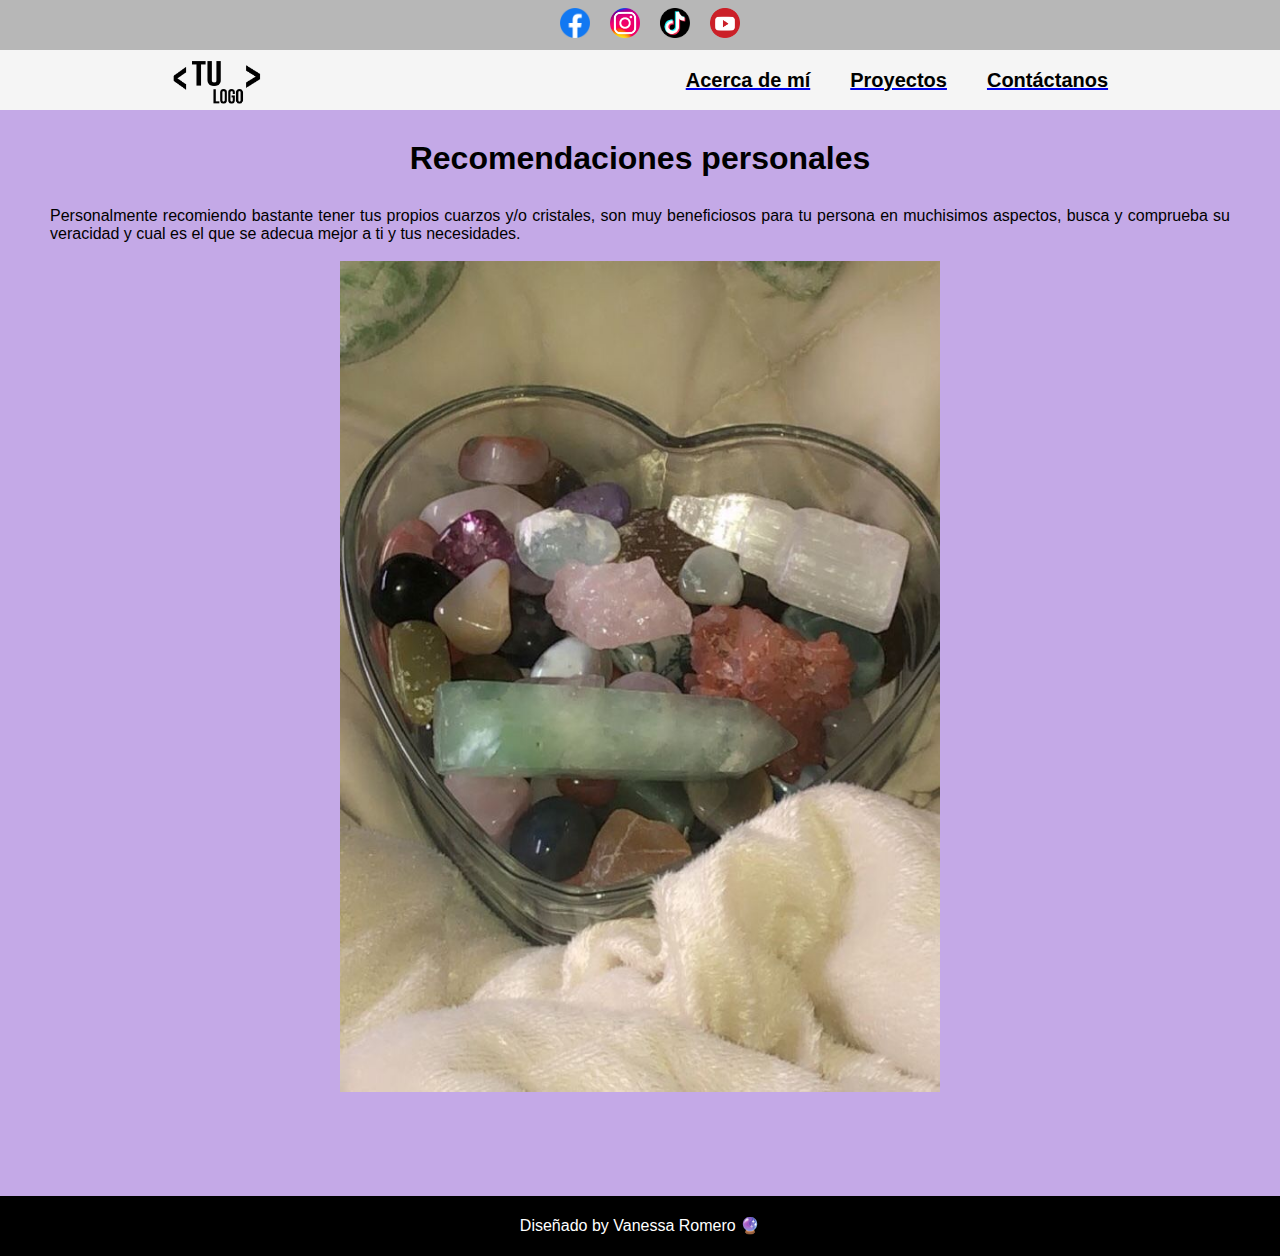
<file: tips.html>
<!DOCTYPE html> 
<html lang="en"> 
<head> 
    <meta charset="UTF-8">
    <meta http-equiv="X-UA-Compatible" content="IE=edge">
    <meta name="viewport" content="width=>, initial-scale=4.0">
    <title>Mtips
    </title>
    <link rel="stylesheet" href="estilos.css">
</head>
<body>
    <header>
        
        
        <section class="redesSociales">
            <a href="https://www.facebook.com"><img src="facebook2.png" alt=""
                class="redes_sociales_logo"></a>

             <a href="https://www.instagram.com"><img src="Instagram2.png" alt=""
                 class="redes_sociales_logo"></a>
            
            <a href="https://www.tiktok.com"><img src="tik tok.png" alt=""
                 class="redes_sociales_logo"></a>
                
             <a href="https://www.youtube.com"><img src="youtube.png" alt=""
                class="redes_sociales_logo"></a>
        </section>
           
        <section class="menu">
            <img src="tulogo.png "alt= ""class="menu__logo">
            
            <ul class="menu_lista">
                <a href="bio.html" class="menu_lista_link"><li class="menu_lista_elementos">Acerca de mí</li></a>

                <a href="proyectos.html" class="menu_lista_link"><li class="menu_lista_elementos">Proyectos</li></a>

                <a href="contacto.html" class="menu_lista_link"><li class="menu_lista_elementos">Contáctanos</li></a>
            </ul>
        </section> 
    </header>
<body style="background-color: rgb(196, 169, 231);"></body>
<section class="entire">  
    <h1 style="font-family: 'Gill Sans', 'Gill Sans MT', Calibri, 'Trebuchet MS', sans-serif; color: rgb(0, 0, 0); text-align: center;">Recomendaciones personales</h1>

    <p style="font-family: 'Gill Sans', 'Gill Sans MT', Calibri, 'Trebuchet MS', sans-serif;" class="vane">
     Personalmente recomiendo bastante tener tus propios cuarzos y/o cristales, son muy beneficiosos para tu persona en muchisimos aspectos, busca y comprueba su veracidad y cual es el que se adecua mejor a ti y tus necesidades.
     </p>
     <br>
         <div class="imagenPrincipal">

         <img src="crystal aesthetic.jpg" width="600px"><br>
        </div>       


            </head>
        </section>
        <body>
            <footer class="footer">
                <p>Diseñado by Vanessa Romero &#128302</p>
            </footer>
            
        </body>
        </html>
</file>
<file: estilos.css>
@import url('https://fonts.googleapis.com/css2?family=Bebas+Neue&family=Play:wght@700&display=swap');
*{
margin:0px;
}
.index{
/* background-color: lightcoral; */
background-image: url("fondo.jpg");
background-repeat: no-repeat;
background-size: cover;
height: 100vh;
display:flex;
align-items: center;
}
.principal{
/* border: 5px solid red; */
width: 50%;
margin-left: auto;
margin-right: auto;
/* margin-top: auto;
margin-bottom: auto; */
color:rgb(255, 255, 255) ;
text-align: center;
}
.principal__titulo{
font-size: 100px;
font-family: 'Bebas Neue', 'Gill Sans MT', Calibri, 'Trebuchet MS', sans-serif;
}
.principal__parrafo{
font-size: 40px;
}
.principal__boton{
width:200px;
height: 50px;
margin-top: 20px;
margin-bottom: 20px;
background-color:rgb(162, 12, 255);color: white;
font-size: 20px;
font-family: 'Bebas Neue';
border: none;
border-radius: 5%;
cursor:pointer;
} 

.redesSociales{
    background-color:rgb(183, 183, 183);
    height:50px;
    display:flex;
    justify-content: center;
    align-items: center;
}

.redes_sociales_logo{ 
    height:30px;
    margin-left: 20px;
    
}

.menu{
    background-color:whitesmoke;
    height: 60px;
    display: flex;
    align-items: center;
    justify-content: space-around;
    font-size: 20px;
    font-family: 'Times New Roman', Times, serif;
}


.menu__logo{
    height: 60px;


}

.menu_lista{
    display:flex;
    list-style: none;
    color:black;
    font-family:'Times New Roman', Times, serif
}


.menu__lista__link{
    text-decoration: none;
    color: black;
    font-weight: bold;
}
.menu_lista_elementos{ 
    margin-left: 40px;
    font-family:'Gill Sans', 'Gill Sans MT', Calibri, 'Trebuchet MS', sans-serif;
    font-size: 20px;
    list-style: none;
    font-weight: bold;
    color: black;
}


.menu__lista__elemento__link:hover{
    color: rgb(250,250,250);
}

.footer{
    background-color:rgb(0, 0, 0);
    height: 60px;
    display: flex;
    justify-content: center;
    align-items: center;
    color: white;
    font-family: 'Times New Roman', Times, serif;
    margin-top: 100px;
}  

.footer_texto{ 
    font-family:"play";
    color:rgb(255, 253, 253);
    font-size: 20px;
}

.Lado_Derecho{
    border: 7px;
    display: flex;
    justify-content: space-around;
    margin-top: 100px;
    margin-bottom: 100px;
    align-items: flex-start;  
}

.Lado_Derecho__img{
    width: 40%;
    
}

.Lado_Derecho__texto{
    width: 35%;
    justify-content: center;
}

 h1,p{
    margin: 30px;
    text-align:center;
    font-family:'Gill Sans', 'Gill Sans MT', Calibri, 'Trebuchet MS', sans-serif ;
}

.contenedorMain{
    background-color:rgb(186, 149, 240);
    display: flex;
    justify-content: center;

    
}

.contenedorMain__img{
    height: 320px;
    margin: 50px;
}




.contenedorCards{
    display: flex;
    justify-content: center;
    margin: 20px 0;
    padding: 20px;

}


 .card{
     border: 2 px solid rgb(0, 0, 0);
     border-radius: 10px;
     width: 20%;
     height: 100%;
     text-align: center;
     margin: 0 50px; /*primer valor para margen superiror e inferior y segundo valor derecho e izquierdo*/
     font-family: 'Gill Sans', 'Gill Sans MT', Calibri, 'Trebuchet MS', sans-serif;
     border-radius: 15px;
     font-size: 90%;
     background-color: rgb(220, 173, 255);
     color: black;
 }   

.card__img{
    width: 90%;
    margin: 20px 0 0 0;

}

.card__titulo{
    margin: 10px;

}

.card__parrafo{
    margin-bottom: 10px;
}

.card__boton{
    background-color:black;
    height: 5
0px;
    color: whitesmoke;
    margin-bottom: 40px;
}
.entire{
    text-align: center;
    align-items: center;
}
.texto-justicado{
    text-align: justify;
}

.tituloTexto{
    text-align: center;
}

.blogyo{
    width: 110%;
    margin: 150px auto;
    display: flex;
    align-items: center;
    justify-content: flex-start;
    }
    .autorimagen{
    height: 100px;
    width: 100px;
    margin:20px ;
    }
    .autorimg{
    width: 100%;
    height: 100%;
    border-radius: 99%;
    border: none;
    margin-left: 10px;
    }
    .blogtext{
    margin-left: 12px;
    }
    .blogtexth{
    font-size: 25px;
    font-family: Cambria, Cochin, Georgia, Times, 'Times New Roman', serif;
    
    }
    .blogtextp{
    margin-top: 3px;
    font-size: 15px;
    font-family: Cambria, Cochin, Georgia, Times, 'Times New Roman', serif;
    }
    .vane{
    text-align: justify;
    display: flex;
    margin: 0px 50px;
    font-family: 'Gill Sans', 'Gill Sans MT', Calibri, 'Trebuchet MS', sans-serif;
    }
    .vaner{
        text-align: justify;
        display: flex;
        margin: 0px 20px;
        font-family: 'Gill Sans', 'Gill Sans MT', Calibri, 'Trebuchet MS', sans-serif;
        }
        .contactame{
            text-align: center;
        }
    .blogyo{
        width: 60%;
        margin: 50px auto;
        display: flex;
        align-items: center;
        justify-content: flex-start;
    }

    .imagenn{
        width: 110px;
        height: 140px;
        margin: 50px;
    }

    .imagenabajo{
        /* width: 100%; */
        height: 100%;
        border-radius: 99%;
        border: none;
        margin-right: 2px;
    }

    .textoabajo{
        margin-left: 1px;

    }

    .textoabajo2{
        font-size: 25px;
        font-family: 'Gill Sans', 'Gill Sans MT', Calibri, 'Trebuchet MS', sans-serif;

    }

    .parrafoabajo{
        margin-top: 3px;
        font-family: 'Gill Sans', 'Gill Sans MT', Calibri, 'Trebuchet MS', sans-serif;
        font-size: 15px;
    }
    .text__contacto{
        font-size: 30px;
        font-family: 'Gill Sans', 'Gill Sans MT', Calibri, 'Trebuchet MS', sans-serif;
        margin-top:30px;
        text-align: center;
       
        
    }
    .redes__contacto{
        display: flex;
        height: 90px;
        justify-content: center;
        align-items: center;
    }
    .foto__contacto{
        width:150px ;
        height:250px;
        text-align: center;
        margin-top: 110px;
    }

    .info__mia{
        font-size: 22px;
        font-family: 'Gill Sans', 'Gill Sans MT', Calibri, 'Trebuchet MS', sans-serif;
        margin-top:15px;
        text-align: center;
        justify-content: center;
    }
    .info__ciudad{
        font-size: 22px;
        font-family: 'Gill Sans', 'Gill Sans MT', Calibri, 'Trebuchet MS', sans-serif;
        margin-top:10px;
        text-align: center;
        justify-content: center;
    }
    .redes__contacto img{
        width: 25px;
        height: 25px;
        margin-right: 15px;
    }
    .contactame{
        text-align: center;
    }
</file>
